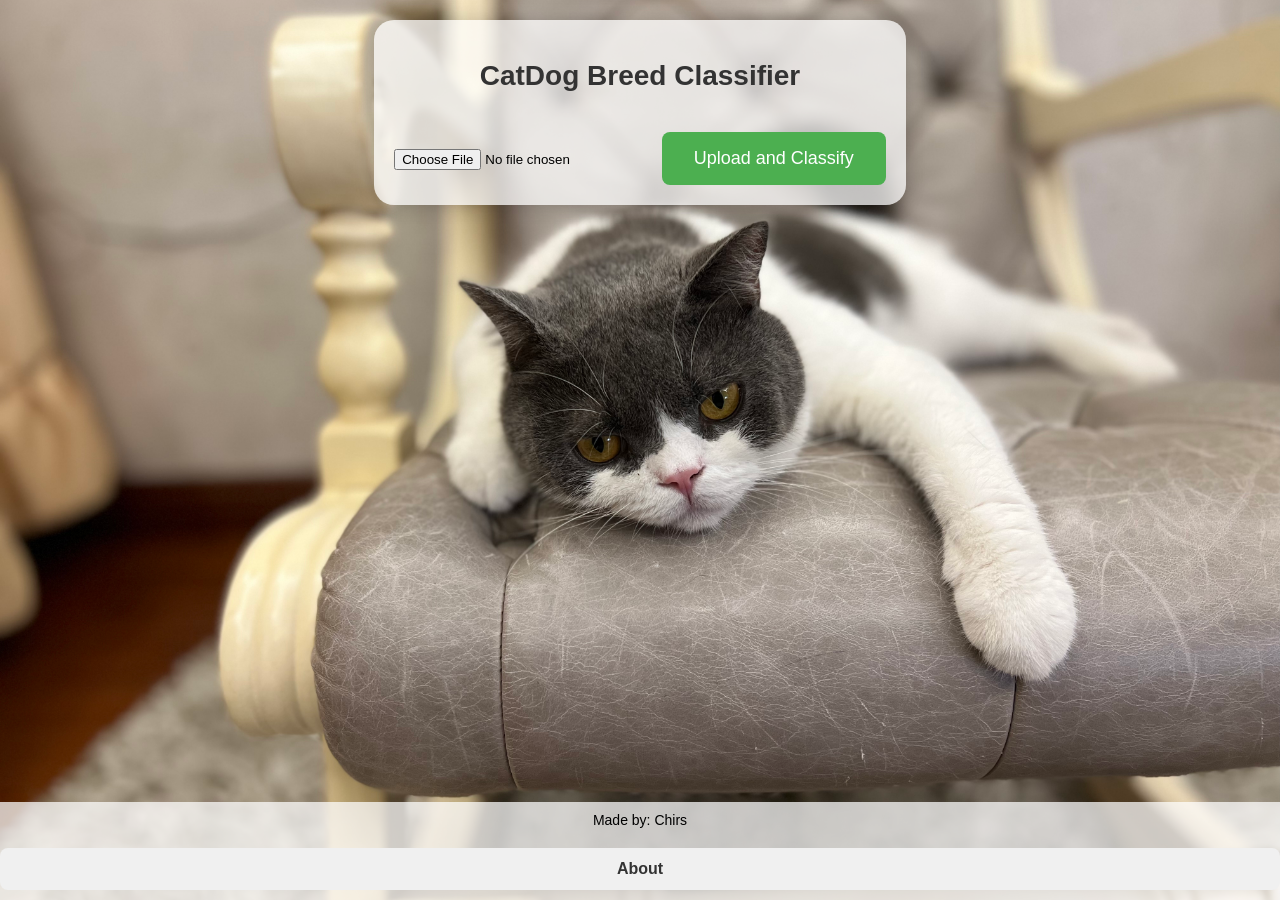
<file: templates/index.html>
<!DOCTYPE html>
<html lang="en">

<head>
  <meta charset="UTF-8">
  <meta name="viewport" content="width=device-width, initial-scale=1.0">
  <link rel="icon" href="static/logo.ico" type="image/x-icon">
  <link rel="stylesheet" href="/static/style.css">
  <title>CatDog Breed Classifier</title>
</head>

<body>
  <div class="container">
    <h1>CatDog Breed Classifier</h1>
    <form method="POST" enctype="multipart/form-data">
      <input type="file" name="file" accept=".jpg, .jpeg, .png, .bmp" required>
      <button class="upload-button" type="submit">Upload and Classify</button>
    </form>
    <div class="footer">
      Made by: Chirs
      <a href="/about" class="button">About</a>
    </div>
  </div>
</body>

</html>
</file>
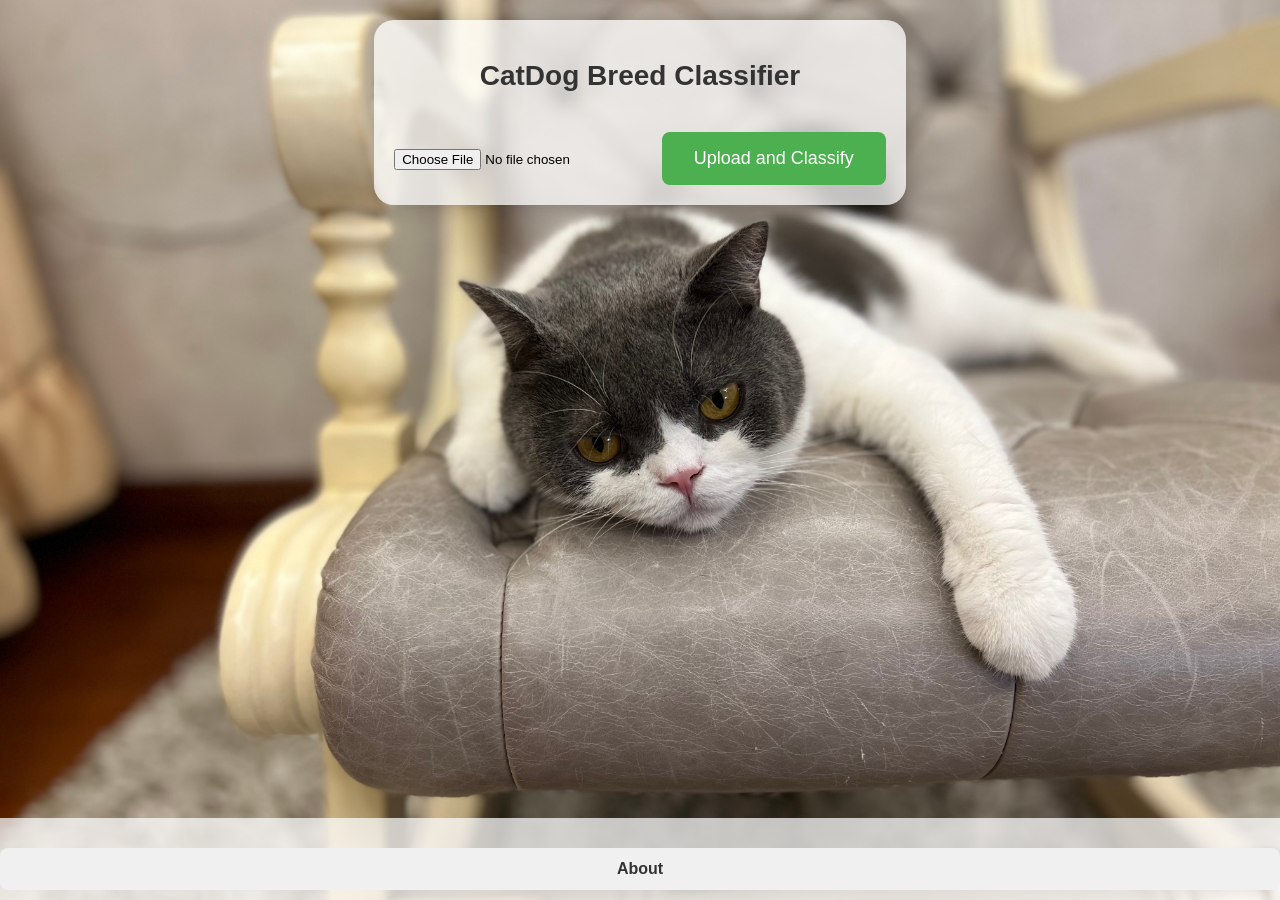
<file: .history/templates/index_20230929120034.html>
<!DOCTYPE html>
<html lang="en">

<head>
  <meta charset="UTF-8">
  <meta name="viewport" content="width=device-width, initial-scale=1.0">
  <link rel="icon" href="static/logo.ico" type="image/x-icon">
  <link rel="stylesheet" href="/static/style.css">
  <title>CatDog Breed Classifier</title>
</head>

<body>
  <div class="container">
    <h1>CatDog Breed Classifier</h1>
    <form method="POST" enctype="multipart/form-data">
      <input type="file" name="file" accept=".jpg, .jpeg, .png, .bmp" required>
      <button class="upload-button" type="submit">Upload and Classify</button>
    </form>
    <div class="footer">
      <a href="/about" class="button">About</a>
    </div>
  </div>
</body>

</html>
</file>
<file: static/style.css>
body
{
    background-image: url('111.jpg');
    background-size: cover;
    background-position: center;
    background-attachment: fixed;
    margin: 0;
    padding: 0;
    font-family: Arial, sans-serif;
    display: flex;
    flex-direction: column;
    min-height: 100vh;
}

.container
{
    text-align: center;
    padding: 20px;
    background-color: rgba(255, 255, 255, 0.73);
    border-radius: 20px;
    margin: 20px auto;
    max-width: 600px;
    box-shadow: 0px 0px 20px rgba(0, 0, 0, 0.2);
}

h1 
{
    margin-top: 20px;
    color: #333;
    font-size: 28px;
}

form
{
    margin-top: 20px;
}

input[type="file"] 
{
    margin-right: 10px;
}

.upload-button 
{
    margin-top: 20px;
    background-color: #4CAF50;
    color: white;
    border: none;
    padding: 16px 32px;
    border-radius: 8px;
    font-size: 18px;
    cursor: pointer;
}

.upload-button:hover 
{
    background-color: #45a049;
}

.button 
{
    display: block;
    margin-top: 20px;
    text-decoration: none;
    color: #333;
    background-color: #f0f0f0;
    padding: 12px 24px;
    border-radius: 8px;
    font-weight: bold;
    font-size: 16px;
    transition: background-color 0.3s;
}

.button:hover
{
    background-color: #ddd;
}

.clear-button
{
    background-color: #FF5733;
    color: white;
    border: none;
    padding: 16px 32px;
    border-radius: 8px;
    font-size: 18px;
    cursor: pointer;
}

.clear-button:hover
{
    background-color: #ff4833;
}

.footer 
{
    background-color: rgba(255, 255, 255, 0.73);
    text-align: center;
    font-size: 14px;
    position: fixed;
    bottom: 0;
    left: 0;
    width: 100%;
    text-align: center;
    padding: 10px 0;
}

.button.about-button
{
    position: fixed;
    margin-top: 0;
    bottom: 0;
    left: 0;
    width: 100%;
    background-color: #222;
    color: white;
    padding: 16px 32px;
    border-radius: 8px;
    font-size: 16px;
    text-align: center;
    z-index: 999;
}

.button.about-button:hover 
{
    background-color: #111;
}

img 
{
    max-width: 100%;
    height: auto;
}

.disclaimer
{
    margin-top: 20px;
    background-color: #f9f9f9;
    padding: 10px;
    border: 1px solid #ccc;
    border-radius: 5px;
    text-align: left;
}

.important-notice
{
    text-align: left;
}

.disclaimer h3,
.important-notice h3 
{
    text-align: center;
}
</file>
